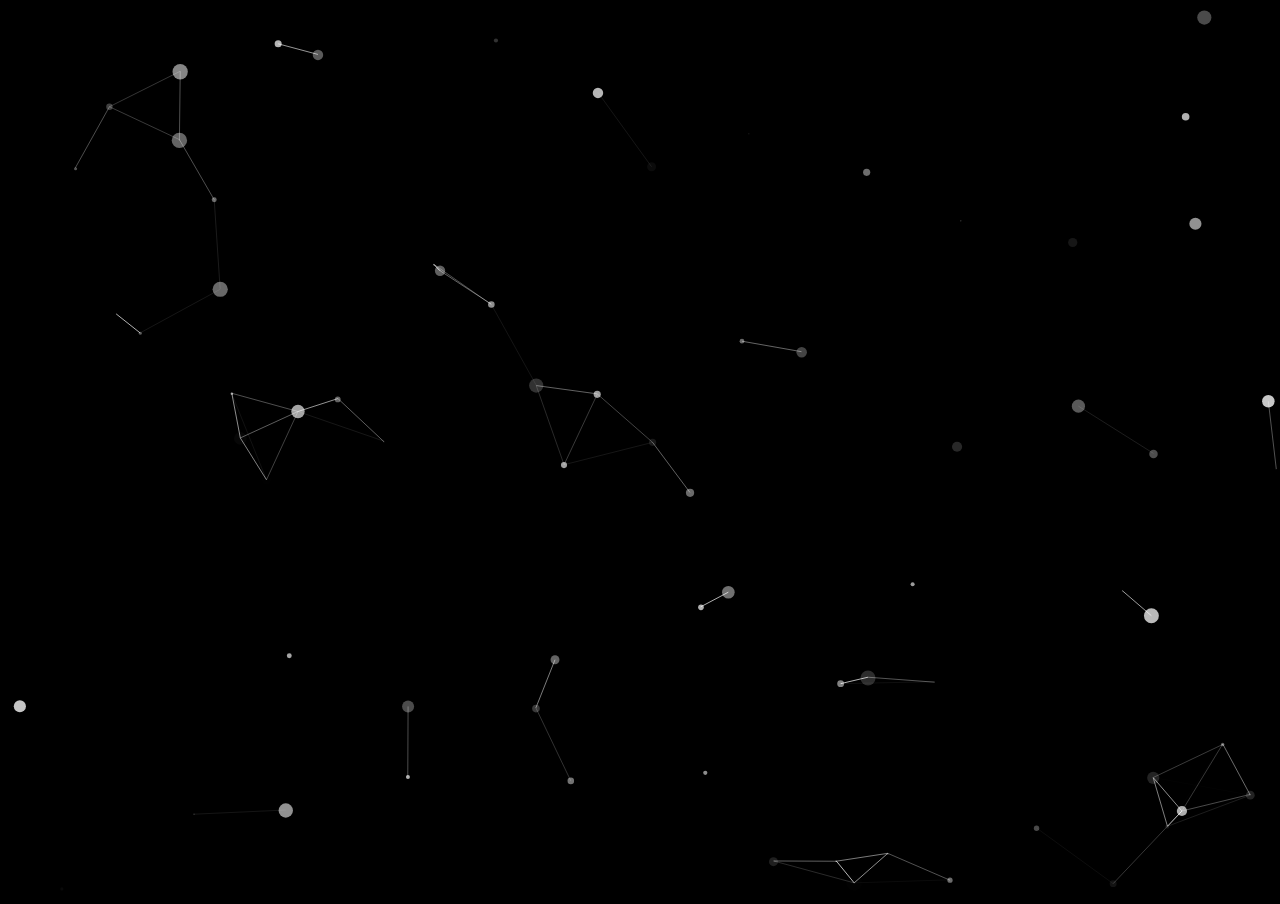
<file: app/src/main/assets/index.html>
<!DOCTYPE html>
<html lang="en">
<head>
    <meta charset="UTF-8">
    <meta name="viewport" content="width=device-width, initial-scale=1.0">
    <title>snow</title>
    <script src="particles.min.js"></script>
    <style>
        * {
            margin: 0;
            padding: 0;
            box-sizing: border-box;
        }

        body {
            background-color: #000000;
            color: white;
            font-family: Arial, sans-serif;
            overflow: hidden;
        }

        #particles-js {
            position: absolute;
            width: 100%;
            height: 100%;
        }

        
    </style>
</head>
<body>

    <div id="particles-js"></div>

   

    <script>
        particlesJS("particles-js", {
            particles: {
                number: {
                    value: 50,
                    density: { enable: true, value_area: 800 }
                },
                color: { value: "#ffffff" },
                shape: { type: "circle" },
                opacity: {
                    value: 0.8,
                    random: true,
                    anim: { enable: false }
                },
                size: {
                    value: 8,
                    random: true,
                    anim: { enable: false }
                },
                move: {
                    enable: true,
                    speed: 1.2,
                    direction: "bottom",
                    random: true,
                    straight: false,
                    out_mode: "out"
                }
            },
            interactivity: {
                detect_on: "canvas",
                events: {
                    onhover: { enable: false },
                    onclick: { enable: false }
                }
            },
            retina_detect: true
        });
    </script>

</body>
</html>
</file>
